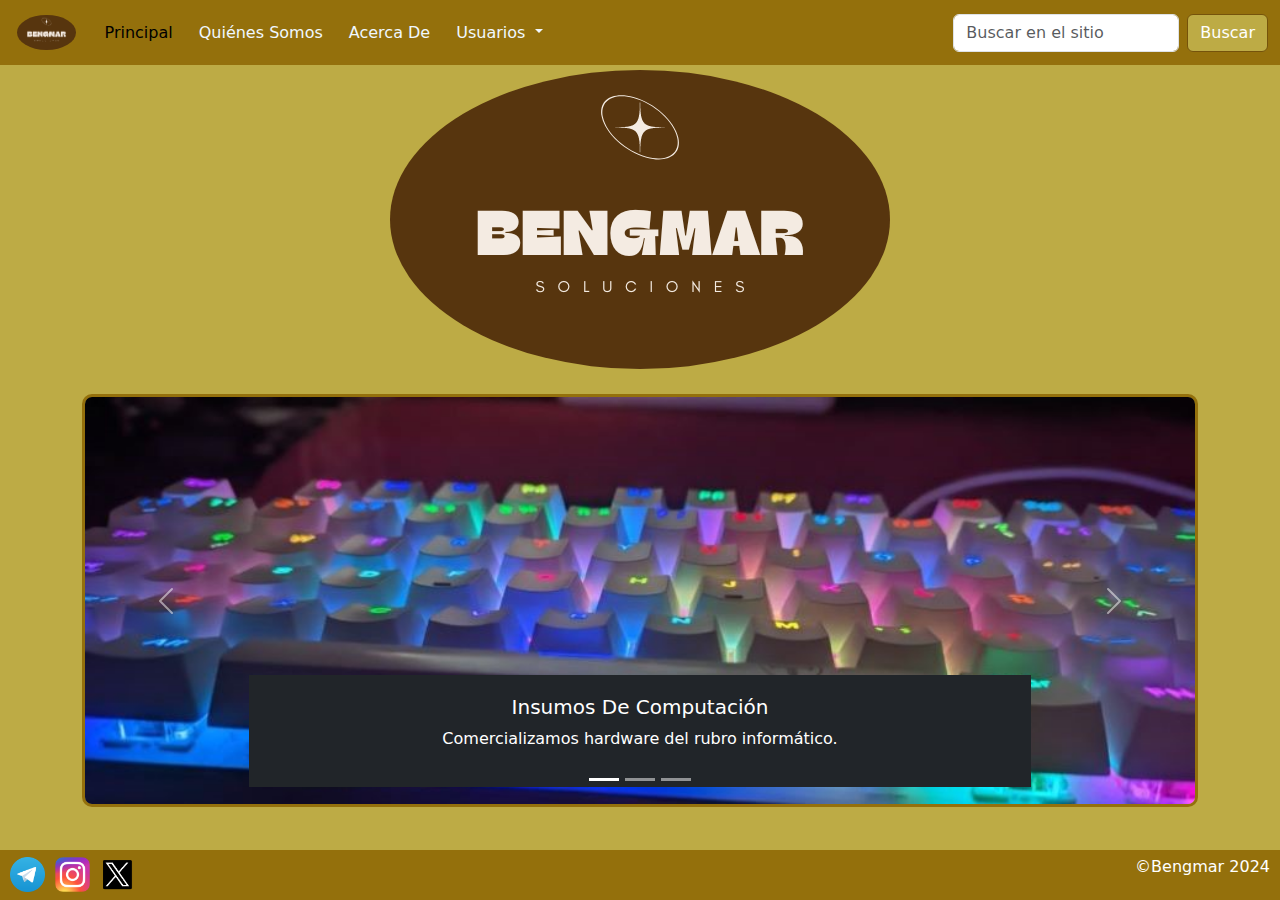
<file: index.html>
<!DOCTYPE html>
<html lang="es">
  <head>
    <meta charset="UTF-8" />
    <meta name="viewport" content="width=device-width, initial-scale=1.0" />
    <link rel="shortcut icon" href="./assets/logos/favicon-32x32.png" type="image/x-icon">
    <title>Bengmar - Inicio</title>
   <link rel="stylesheet" href="./assets/css/bootstrap.min.css">
    <link rel="stylesheet" href="./assets/css_propio/miestilo.css"/>
  </head>
  <body>
    <header>
    <nav class="navbar navbar-expand-lg sticky-top">
      <div class="container-fluid">
        <a class="navbar-brand" href="#"><img class="logo" src="./assets/logos/bengmar.png" alt=""></a>
        <button class="navbar-toggler" type="button" data-bs-toggle="collapse" data-bs-target="#navbarSupportedContent" aria-controls="navbarSupportedContent" aria-expanded="false" aria-label="Toggle navigation">
          <span class="navbar-toggler-icon"></span>
        </button>
        <div class="collapse navbar-collapse" id="navbarSupportedContent">
          <ul class="navbar-nav me-auto mb-2 mb-lg-0">
            <li class="nav-item">
              <a class="nav-link active" aria-current="page" href="#">Principal</a>
            </li>
            <li class="nav-item">
              <a class="nav-link" href="./quienes_somos.html">Quiénes Somos</a>
            </li>
            <li class="nav-item">
              <a class="nav-link" href="./acerca_de.html">Acerca De</a>
            </li>
            <li class="nav-item dropdown">
              <a class="nav-link dropdown-toggle" href="#" role="button" data-bs-toggle="dropdown" aria-expanded="false">
                Usuarios
              </a>
              <ul class="dropdown-menu">
                <li><a class="dropdown-item" href="./ingresar.html">Cuenta</a></li>
                <li><a class="dropdown-item" href="./registrarse.html">Registrarse</a></li>
                <li><hr class="dropdown-divider"></li>
                <li><a class="dropdown-item disabled" href="#">Próximamente</a></li>
              </ul>
            </li>
          </ul>
          <form class="d-flex" role="search">
            <input class="form-control me-2" type="search" placeholder="Buscar en el sitio" aria-label="Search">
            <button class="btn btn-details" type="submit">Buscar</button>
          </form>
        </div>
      </div>
    </nav>
    <div class="container-logo w-100">
      <img class="big-logo" src="./assets/logos/bengmar.png" alt="logo principal" />
    </div>
      
    </header>
    <section class="container">
      <div id="carouselExampleCaptions" class="carousel slide">
        <div class="carousel-indicators">
          <button type="button" data-bs-target="#carouselExampleCaptions" data-bs-slide-to="0" class="active" aria-current="true" aria-label="Slide 1"></button>
          <button type="button" data-bs-target="#carouselExampleCaptions" data-bs-slide-to="1" aria-label="Slide 2"></button>
          <button type="button" data-bs-target="#carouselExampleCaptions" data-bs-slide-to="2" aria-label="Slide 3"></button>
        </div>
        <div class="carousel-inner">
          <div class="carousel-item active">
            <img src="./assets/img/imagenppal.jpg" class="d-block w-100" alt="Imagen Accesorio">
            <div class="carousel-caption d-none d-md-block text-bg-dark">
              <h5>Insumos De Computación</h5>
              <p>Comercializamos hardware del rubro informático.</p>
            </div>
          </div>
          <div class="carousel-item">
            <img src="./assets/img/codificacion.jpg" class="d-block w-100" alt="Imagen Codigo HTML">
            <div class="carousel-caption d-none d-md-block text-bg-dark">
              <h5>Diseño WEB</h5>
              <p>Creamos y diseñamos tu sitio web.</p>
            </div>
          </div>
          <div class="carousel-item">
            <img src="./assets/img/venta_software.jpg" class="d-block w-100" alt="Imagen Venta Software">
            <div class="carousel-caption d-none d-md-block text-bg-dark">
              <h5>Gestión De Software</h5>
              <p>Venta, instalación y soporte de software.</p>
            </div>
          </div>
        </div>
        <button class="carousel-control-prev" type="button" data-bs-target="#carouselExampleCaptions" data-bs-slide="prev">
          <span class="carousel-control-prev-icon" aria-hidden="true"></span>
          <span class="visually-hidden">Previo</span>
        </button>
        <button class="carousel-control-next" type="button" data-bs-target="#carouselExampleCaptions" data-bs-slide="next">
          <span class="carousel-control-next-icon" aria-hidden="true"></span>
          <span class="visually-hidden">Siguiente</span>
        </button>
      </div>
    </section>
    <footer class="fixed-bottom">
      <div class="redes">
        <a href="https://telegram.org"
          ><img src="./assets/logos/logotelegram.png" alt="telegram logo" /></a
        ><a href="https://instagram.com"
          ><img src="./assets/logos/logoinstagram.png" alt="instagram logo" /></a
        ><a href="https://twitter.com"
          ><img src="./assets/logos/logotwitter.png" alt="twitter logo"
        /></a>
      </div>
      <div class="footer-content">
        <p>&#169Bengmar 2024</p>
      </div>
    </footer>
    <script src="./assets/js/bootstrap.bundle.min.js"></script>
  </body>
</html>
</file>
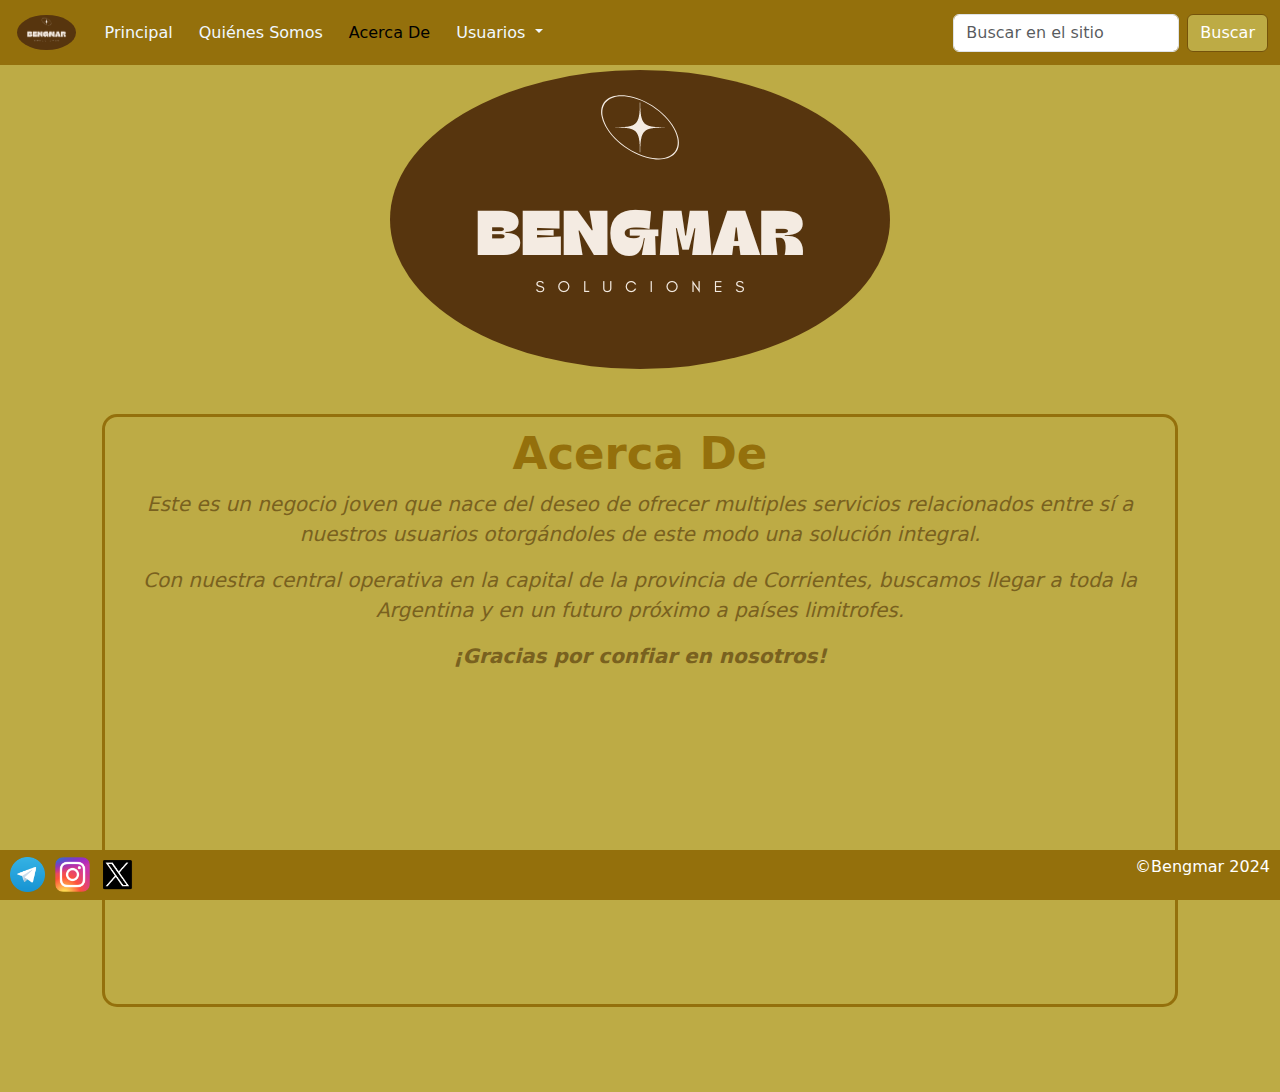
<file: acerca_de.html>
<!DOCTYPE html>
<html lang="es">
  <head>
    <meta charset="UTF-8" />
    <meta name="viewport" content="width=device-width, initial-scale=1.0" />
    <link rel="shortcut icon" href="./assets/logos/favicon-32x32.png" type="image/x-icon">
    <title>Bengmar - Acerca De</title>
   <link rel="stylesheet" href="./assets/css/bootstrap.min.css">
    <link rel="stylesheet" href="./assets/css_propio/miestilo.css"/>
  </head>
  <body>
    <header>
    <nav class="navbar navbar-expand-lg sticky-top">
      <div class="container-fluid">
        <a class="navbar-brand" href="./index.html"><img class="logo" src="./assets/logos/bengmar.png" alt="logo"></a>
        <button class="navbar-toggler" type="button" data-bs-toggle="collapse" data-bs-target="#navbarSupportedContent" aria-controls="navbarSupportedContent" aria-expanded="false" aria-label="Toggle navigation">
          <span class="navbar-toggler-icon"></span>
        </button>
        <div class="collapse navbar-collapse" id="navbarSupportedContent">
          <ul class="navbar-nav me-auto mb-2 mb-lg-0">
            <li class="nav-item">
              <a class="nav-link" aria-current="page" href="./index.html">Principal</a>
            </li>
            <li class="nav-item">
              <a class="nav-link" href="./quienes_somos.html">Quiénes Somos</a>
            </li>
            <li class="nav-item">
              <a class="nav-link active" href="#">Acerca De</a>
            </li>
            <li class="nav-item dropdown">
              <a class="nav-link dropdown-toggle" href="#" role="button" data-bs-toggle="dropdown" aria-expanded="false">
                Usuarios
              </a>
              <ul class="dropdown-menu">
                <li><a class="dropdown-item" href="./ingresar.html">Cuenta</a></li>
                <li><a class="dropdown-item" href="./registrarse.html">Registrarse</a></li>
                <li><hr class="dropdown-divider"></li>
                <li><a class="dropdown-item disabled" href="#">Próximamente</a></li>
              </ul>
            </li>
          </ul>
          <form class="d-flex" role="search">
            <input class="form-control me-2" type="search" placeholder="Buscar en el sitio" aria-label="Search">
            <button class="btn btn-details" type="submit">Buscar</button>
          </form>
        </div>
      </div>
    </nav>
    <div class="container-logo w-100">
      <img class="big-logo" src="./assets/logos/bengmar.png" alt="logo principal" />
    </div>
      
    </header>
    <section class="container">
      <article class="acerca_de">
        <h2 id="titulo">Acerca De</h2>
        <p>Este es un negocio joven que nace del deseo de ofrecer multiples servicios relacionados entre sí a nuestros usuarios otorgándoles de este modo una solución integral.</p>
        <p>Con nuestra central operativa en la capital de la provincia de Corrientes, buscamos llegar a toda la Argentina y en un futuro próximo a países limitrofes.</p>
        <p><strong>¡Gracias por confiar en nosotros!</strong></p>
        <iframe class="w-100" height="300px" src="https://www.google.com/maps/embed?pb=!1m18!1m12!1m3!1d3539.892204017149!2d-58.857896923642215!3d-27.472615116832145!2m3!1f0!2f0!3f0!3m2!1i1024!2i768!4f13.1!3m3!1m2!1s0x94456cc6d2ce13c7%3A0xfd7c3e5111e9dd27!2sAv.%20Costanera%20Gral.%20San%20Mart%C3%ADn%203400%2C%20Corrientes!5e0!3m2!1ses-419!2sar!4v1718872640995!5m2!1ses-419!2sar"   style="border:0;" allowfullscreen="" loading="lazy" referrerpolicy="no-referrer-when-downgrade"></iframe>
      </article>
    </section>
    <footer class="fixed-bottom">
      <div class="redes">
        <a href="https://telegram.org"
          ><img src="./assets/logos/logotelegram.png" alt="telegram logo" /></a
        ><a href="https://instagram.com"
          ><img src="./assets/logos/logoinstagram.png" alt="instagram logo" /></a
        ><a href="https://twitter.com"
          ><img src="./assets/logos/logotwitter.png" alt="twitter logo"
        /></a>
      </div>
      <div class="footer-content">
        <p>&#169Bengmar 2024</p>
      </div>
    </footer>
    <script src="./assets/js/bootstrap.bundle.min.js"></script>
  </body>
</html>
</file>
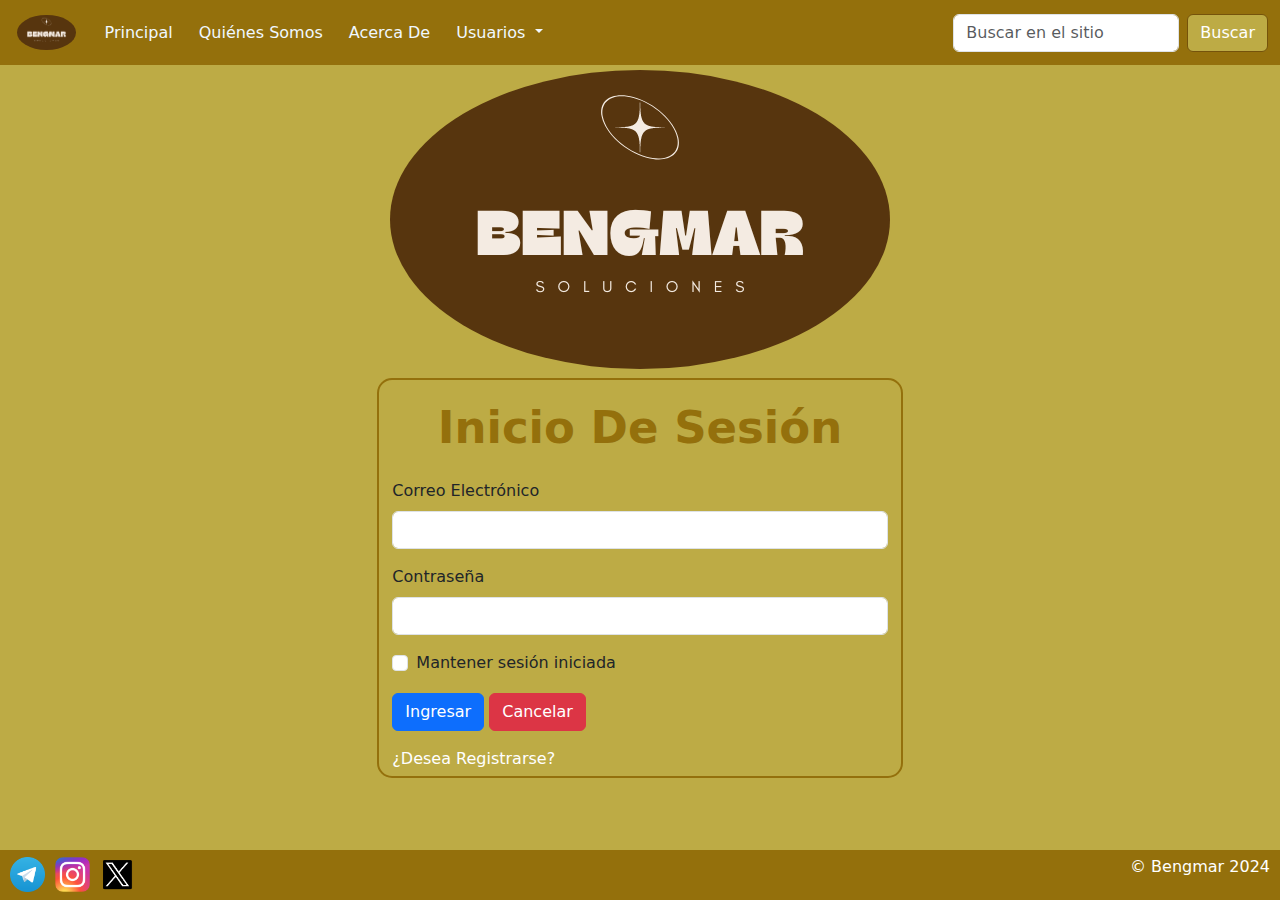
<file: ingresar.html>
<!DOCTYPE html>
<html lang="es">
  <head>
    <meta charset="UTF-8" />
    <meta name="viewport" content="width=device-width, initial-scale=1.0" />
    <link
      rel="shortcut icon"
      href="./assets/logos/favicon-32x32.png"
      type="image/x-icon"
    />
    <title>Bengmar - Ingreso</title>
    <link rel="stylesheet" href="./assets/css/bootstrap.min.css" />
    <link rel="stylesheet" href="./assets/css_propio/miestilo.css"/>
  </head>
  <body>
    <header>
      <nav class="navbar navbar-expand-lg sticky-top">
        <div class="container-fluid">
          <a class="navbar-brand" href="./index.html"
            ><img class="logo" src="./assets/logos/bengmar.png" alt="logo"
          /></a>
          <button
            class="navbar-toggler"
            type="button"
            data-bs-toggle="collapse"
            data-bs-target="#navbarSupportedContent"
            aria-controls="navbarSupportedContent"
            aria-expanded="false"
            aria-label="Toggle navigation"
          >
            <span class="navbar-toggler-icon"></span>
          </button>
          <div class="collapse navbar-collapse" id="navbarSupportedContent">
            <ul class="navbar-nav me-auto mb-2 mb-lg-0">
              <li class="nav-item">
                <a class="nav-link" aria-current="page" href="./index.html"
                  >Principal</a
                >
              </li>
              <li class="nav-item">
                <a class="nav-link" href="./quienes_somos.html"
                  >Quiénes Somos</a
                >
              </li>
              <li class="nav-item">
                <a class="nav-link" href="./acerca_de.html">Acerca De</a>
              </li>
              <li class="nav-item dropdown">
                <a
                  class="nav-link dropdown-toggle"
                  href="#"
                  role="button"
                  data-bs-toggle="dropdown"
                  aria-expanded="false"
                >
                  Usuarios
                </a>
                <ul class="dropdown-menu">
                  <li><a class="dropdown-item active" href="#">Cuenta</a></li>
                  <li>
                    <a class="dropdown-item" href="./registrarse.html"
                      >Registrarse</a
                    >
                  </li>
                  <li><hr class="dropdown-divider" /></li>
                  <li>
                    <a class="dropdown-item disabled" href="#">Próximamente</a>
                  </li>
                </ul>
              </li>
            </ul>
            <form class="d-flex" role="search">
              <input
                class="form-control me-2"
                type="search"
                placeholder="Buscar en el sitio"
                aria-label="Search"
              />
              <button class="btn btn-details" type="submit">Buscar</button>
            </form>
          </div>
        </div>
      </nav>
      <div class="container-logo w-100">
        <img class="big-logo" src="./assets/logos/bengmar.png" alt="logo principal" />
      </div>
    </header>
    <section class="container col-11 col-sm-8 col-lg-6 col-xl-5">
      
      <form class="form-micss row g-3">
        <h2 id="titulo" class="text-center">Inicio De Sesión</h2>
        <div class="col-md-12">
          <label for="inputEmail4" class="form-label">Correo Electrónico</label>
          <input type="email" class="form-control" id="inputEmail4" />
        </div>
        <div class="col-md-12">
          <label for="inputPassword4" class="form-label">Contraseña</label>
          <input type="password" class="form-control" id="inputPassword4" />
        </div>
        <div class="col-12">
          <div class="form-check">
            <input class="form-check-input" type="checkbox" id="gridCheck" />
            <label class="form-check-label" for="gridCheck">
              Mantener sesión iniciada
            </label>
          </div>
        </div>
        <div class="button">
          <button type="submit" class="btn btn-primary">Ingresar</button>

          <button type="reset" class="btn btn-danger">Cancelar</button>
        </div>
        <div class="col-12">
          <a class="text-decoration-none text-white" href="./registrarse.html"
            >¿Desea Registrarse?</a
          >
        </div>
      </form>
    </section>
    <footer class="fixed-bottom">
      <div class="redes">
        <a href="https://telegram.org"
          ><img src="./assets/logos/logotelegram.png" alt="telegram logo" /></a
        ><a href="https://instagram.com"
          ><img src="./assets/logos/logoinstagram.png" alt="instagram logo" /></a
        ><a href="https://twitter.com"
          ><img src="./assets/logos/logotwitter.png" alt="twitter logo"
        /></a>
      </div>
      <div class="footer-content">
        <p>&#169 Bengmar 2024</p>
      </div>
    </footer>
    <script src="./assets/js/bootstrap.bundle.min.js"></script>
  </body>
</html>
</file>
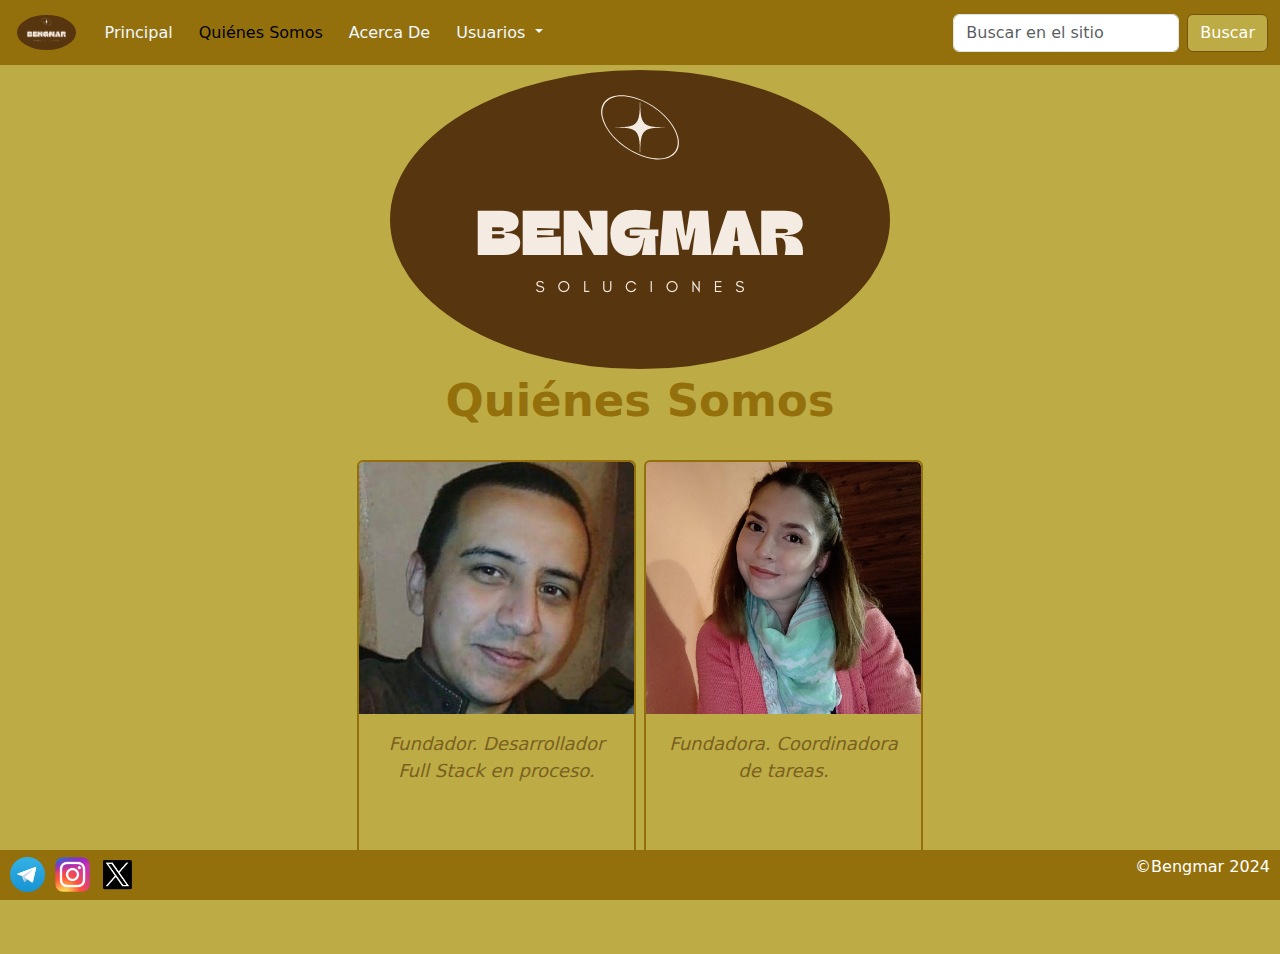
<file: quienes_somos.html>
<!DOCTYPE html>
<html lang="es">
  <head>
    <meta charset="UTF-8" />
    <meta name="viewport" content="width=device-width, initial-scale=1.0" />
    <link rel="shortcut icon" href="./assets/logos/favicon-32x32.png" type="image/x-icon">
    <title>Bengmar - Quienes Somos</title>
   <link rel="stylesheet" href="./assets/css/bootstrap.min.css">
    <link rel="stylesheet" href="./assets/css_propio/miestilo.css"/>
  </head>
  <body>
    <header>
    <nav class="navbar navbar-expand-lg sticky-top">
      <div class="container-fluid">
        <a class="navbar-brand" href="./index.html"><img class="logo" src="./assets/logos/bengmar.png" alt="logo"></a>
        <button class="navbar-toggler" type="button" data-bs-toggle="collapse" data-bs-target="#navbarSupportedContent" aria-controls="navbarSupportedContent" aria-expanded="false" aria-label="Toggle navigation">
          <span class="navbar-toggler-icon"></span>
        </button>
        <div class="collapse navbar-collapse" id="navbarSupportedContent">
          <ul class="navbar-nav me-auto mb-2 mb-lg-0">
            <li class="nav-item">
              <a class="nav-link" aria-current="page" href="./index.html">Principal</a>
            </li>
            <li class="nav-item">
              <a class="nav-link active" href="#">Quiénes Somos</a>
            </li>
            <li class="nav-item">
              <a class="nav-link" href="./acerca_de.html">Acerca De</a>
            </li>
            <li class="nav-item dropdown">
              <a class="nav-link dropdown-toggle" href="#" role="button" data-bs-toggle="dropdown" aria-expanded="false">
                Usuarios
              </a>
              <ul class="dropdown-menu">
                <li><a class="dropdown-item" href="./ingresar.html">Cuenta</a></li>
                <li><a class="dropdown-item" href="./registrarse.html">Registrarse</a></li>
                <li><hr class="dropdown-divider"></li>
                <li><a class="dropdown-item disabled" href="#">Próximamente</a></li>
              </ul>
            </li>
          </ul>
          <form class="d-flex" role="search">
            <input class="form-control me-2" type="search" placeholder="Buscar en el sitio" aria-label="Search">
            <button class="btn btn-details" type="submit">Buscar</button>
          </form>
        </div>
      </div>
    </nav>
    <div class="container-logo w-100">
      <img class="big-logo" src="./assets/logos/bengmar.png" alt="logo principal" />
    </div>
    </header>
    <article>
      <h2 id="titulo" class="text-center">Quiénes Somos</h2>
    </article>
    <section class="container d-flex justify-content-center">
        <div class="card col-6 col-md-3 m-1" >
            <img src="./assets/img/perfil.jpg" class="card-img-top" alt="Perfil">
            <div class="card-body">
              <p class="card-text">Fundador. Desarrollador Full Stack en proceso.</p>
            </div>
          </div>
          <div class="card col-6 col-md-3 m-1" >
            <img src="./assets/img/perfil2.jpg" class="card-img-top" alt="Perfil 2">
            <div class="card-body">
              <p class="card-text">Fundadora. Coordinadora de tareas.</p>
            </div>
          </div>
    
    </section>
    <footer class="fixed-bottom">
      <div class="redes">
        <a href="https://telegram.org"
          ><img src="./assets/logos/logotelegram.png" alt="telegram logo" /></a
        ><a href="https://instagram.com"
          ><img src="./assets/logos/logoinstagram.png" alt="instagram logo" /></a
        ><a href="https://twitter.com"
          ><img src="./assets/logos/logotwitter.png" alt="twitter logo"
        /></a>
      </div>
      <div class="footer-content">
        <p>&#169Bengmar 2024</p>
      </div>
    </footer>
    <script src="./assets/js/bootstrap.bundle.min.js"></script>
  </body>
</html>
</file>
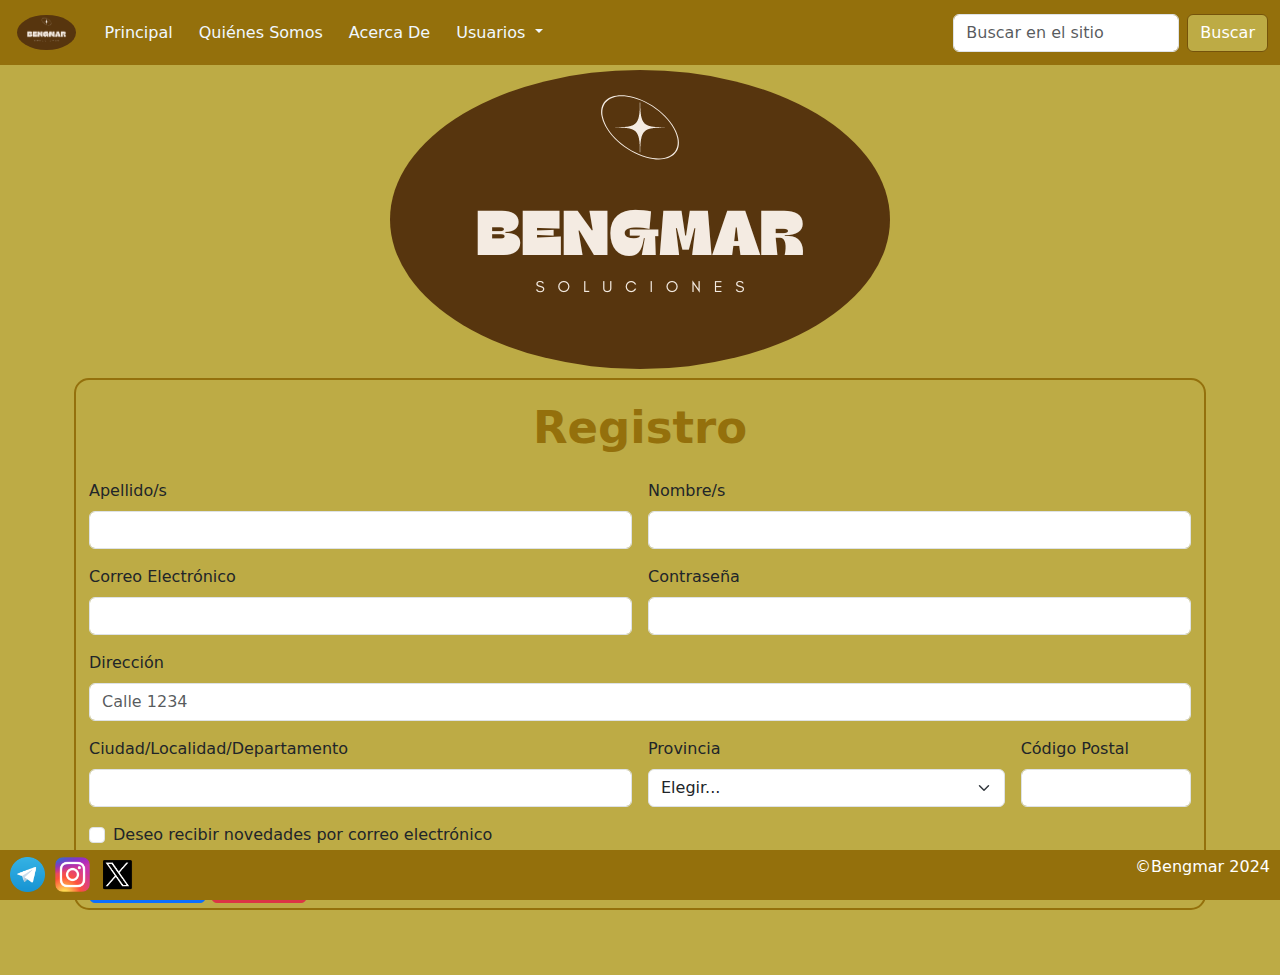
<file: registrarse.html>
<!DOCTYPE html>
<html lang="es">
  <head>
    <meta charset="UTF-8" />
    <meta name="viewport" content="width=device-width, initial-scale=1.0" />
    <link
      rel="shortcut icon"
      href="./assets/logos/favicon-32x32.png"
      type="image/x-icon"
    />
    <title>Bengmar - Registro</title>
    <link rel="stylesheet" href="./assets/css/bootstrap.min.css" />
    <link rel="stylesheet" href="./assets/css_propio/miestilo.css"/>
  </head>
  <body>
    <header>
      <nav class="navbar navbar-expand-lg sticky-top">
        <div class="container-fluid">
          <a class="navbar-brand" href="./index.html"
            ><img class="logo" src="./assets/logos/bengmar.png" alt="logo"
          /></a>
          <button
            class="navbar-toggler"
            type="button"
            data-bs-toggle="collapse"
            data-bs-target="#navbarSupportedContent"
            aria-controls="navbarSupportedContent"
            aria-expanded="false"
            aria-label="Toggle navigation"
          >
            <span class="navbar-toggler-icon"></span>
          </button>
          <div class="collapse navbar-collapse" id="navbarSupportedContent">
            <ul class="navbar-nav me-auto mb-2 mb-lg-0">
              <li class="nav-item">
                <a class="nav-link" aria-current="page" href="./index.html"
                  >Principal</a
                >
              </li>
              <li class="nav-item">
                <a class="nav-link" href="./quienes_somos.html"
                  >Quiénes Somos</a
                >
              </li>
              <li class="nav-item">
                <a class="nav-link" href="./acerca_de.html">Acerca De</a>
              </li>
              <li class="nav-item dropdown">
                <a
                  class="nav-link dropdown-toggle"
                  href="#"
                  role="button"
                  data-bs-toggle="dropdown"
                  aria-expanded="false"
                >
                  Usuarios
                </a>
                <ul class="dropdown-menu">
                  <li>
                    <a class="dropdown-item" href="./ingresar.html">Cuenta</a>
                  </li>
                  <li>
                    <a class="dropdown-item active" href="#">Registrarse</a>
                  </li>
                  <li><hr class="dropdown-divider" /></li>
                  <li>
                    <a class="dropdown-item disabled" href="#">Próximamente</a>
                  </li>
                </ul>
              </li>
            </ul>
            <form class="d-flex" role="search">
              <input
                class="form-control me-2"
                type="search"
                placeholder="Buscar en el sitio"
                aria-label="Search"
              />
              <button class="btn btn-details" type="submit">Buscar</button>
            </form>
          </div>
        </div>
      </nav>
      <div class="container-logo w-100">
        <img class="big-logo" src="./assets/logos/bengmar.png" alt="logo principal" />
      </div>
    </header>
    <section class="container">
      <form class="form-micss row g-3">
        <h2 id="titulo" class="text-center">Registro</h2>
        <div class="col-md-6">
          <label for="inputSurname" class="form-label">Apellido/s</label>
          <input type="text" class="form-control" id="inputSurname" />
        </div>
        <div class="col-md-6">
          <label for="inputName" class="form-label">Nombre/s</label>
          <input type="text" class="form-control" id="inputName" />
        </div>
        <div class="col-md-6">
          <label for="inputEmail4" class="form-label">Correo Electrónico</label>
          <input type="email" class="form-control" id="inputEmail4" />
        </div>
        <div class="col-md-6">
          <label for="inputPassword4" class="form-label">Contraseña</label>
          <input type="password" class="form-control" id="inputPassword4" />
        </div>
        <div class="col-12">
          <label for="inputAddress" class="form-label">Dirección</label>
          <input
            type="text"
            class="form-control"
            id="inputAddress"
            placeholder="Calle 1234"
          />
        </div>
        <div class="col-md-6">
          <label for="inputCity" class="form-label"
            >Ciudad/Localidad/Departamento</label
          >
          <input type="text" class="form-control" id="inputCity" />
        </div>
        <div class="col-md-4">
          <label for="inputState" class="form-label">Provincia</label>
          <select id="inputState" class="form-select">
            <option selected>Elegir...</option>
            <option value="Buenos Aires">Buenos Aires</option>
            <option value="Catamarca">Catamarca</option>
            <option value="Chaco">Chaco</option>
            <option value="Chubut">Chubut</option>
            <option value="Ciudad Autónoma Buenos Aires">
              Ciudad Autónoma Buenos Aires
            </option>
            <option value="Córdoba">Córdoba</option>
            <option value="Corrientes">Corrientes</option>
            <option value="Entre Ríos">Entre Ríos</option>
            <option value="Formosa">Formosa</option>
            <option value="Jujuy">Jujuy</option>
            <option value="La Pampa">La Pampa</option>
            <option value="La Rioja">La Rioja</option>
            <option value="Mendoza">Mendoza</option>
            <option value="Misiones">Misiones</option>
            <option value="Neuquén">Neuquén</option>
            <option value="Río Negro">Río Negro</option>
            <option value="Salta">Salta</option>
            <option value="San Juan">San Juan</option>
            <option value="San Luis">San Luis</option>
            <option value="Santa Cruz">Santa Cruz</option>
            <option value="Santa Fe">Santa Fe</option>
            <option value="Santiago Del Estero">Santiago Del Estero</option>
            <option value="Tierra Del Fuego">Tierra Del Fuego</option>
            <option value="Tucumán">Tucumán</option>
          </select>
        </div>
        <div class="col-md-2">
          <label for="inputZip" class="form-label">Código Postal</label>
          <input type="text" class="form-control" id="inputZip" />
        </div>
        <div class="col-12">
          <div class="form-check">
            <input class="form-check-input" type="checkbox" id="gridCheck" />
            <label class="form-check-label" for="gridCheck">
              Deseo recibir novedades por correo electrónico
            </label>
          </div>
        </div>

        <div class="button">
          <button type="submit" class="btn btn-primary">Registrarse</button>
          <button type="reset" class="btn btn-danger">Cancelar</button>
        </div>
      </form>
    </section>
    <footer class="fixed-bottom">
      <div class="redes">
        <a href="https://telegram.org"
          ><img src="./assets/logos/logotelegram.png" alt="telegram logo" /></a
        ><a href="https://instagram.com"
          ><img src="./assets/logos/logoinstagram.png" alt="instagram logo" /></a
        ><a href="https://twitter.com"
          ><img src="./assets/logos/logotwitter.png" alt="twitter logo"
        /></a>
      </div>
      <div class="footer-content">
        <p>&#169Bengmar 2024</p>
      </div>
    </footer>
    <script src="./assets/js/bootstrap.bundle.min.js"></script>
  </body>
</html>
</file>
<file: assets/css_propio/miestilo.css>
* {
  box-sizing: border-box;
  margin: 0;
  padding: 0;
}

body {
  background-color: #bdab45;
}

.container-logo {
  color: #fff;
  display: flex;
  justify-content: center;
  padding: 5px;
}
.big-logo {
  border-radius: 50%;
}
@media screen and (max-width: 768px){
  .big-logo {
    width: 70%;
  }
}

section {
  padding: 20px;
  margin-bottom: 5vh;
}
footer {
  background-color: #94700c; /* Color de fondo del footer */
  color: #fff;
  padding: 5px;
  display: flex;
  justify-content: space-between;
}
.footer-content {
  margin-right: 5px;
  text-align: center;
}
.redes {
  display: flex;
  justify-content: center;
}
.redes a img,
.logo {
  height: 35px;
  margin: 2px;
  padding: 0 3px;
}
.logo {
  border-radius: 50%;
}
.footer-content p {
  color: #fff;
}

/* Estilos para el nav y enlaces de ul y li */
nav {
  background-color: #94700c;
}
nav ul li a {
  padding: 5px 16px;
  margin-right: 10px;
  border-radius: 5px;
}
nav ul li a:hover {
  background-color: #b4ac7c;
}

/* Estilos para las imágenes */
.carousel-item > img {
  border: 3px solid #94700c; /* Contorno de 3px con un color marron (#94700c) alrededor de la img.*/
  border-radius: 10px; /* Borde redondeado de 10px para suavizar el contorno */
  margin: 0 auto;
}

.nav-link {
  color: aliceblue;
}

.btn-details {
  border: 1px solid rgb(117, 83, 11);
  background-color: #bdab45;
  color: white;
}
.btn-details:hover {
  border-color: white;
  background-color: #94700c;
  color: whitesmoke;
}
.form-micss {
  border: 2px solid #94700c;
  padding: 5px;
  border-radius: 15px;
}

.card > img {
  height: 60%;
  object-fit: cover;
  object-position: 0 19%;
}

.card {
  background-color: #bdab45;
  color: #79611f;
  text-align: center;
  font-style: italic;
  font-size: 18px;
  overflow: hidden;
  border: 2px solid #94700c;
}

.card > img:hover {
  transform: scale(1.1);
  transition: 0.5s;
}

.acerca_de {
  margin: 20px;
  padding: 10px;
  border: 3px solid #94700c;
  border-radius: 15px;
  text-align: center;
}
#titulo {
  font-size: 45px;
  color: #94700c;
  font-weight: bold;
}
.acerca_de > p {
  color: #79611f;
  font-style: italic;
  font-size: 20px;
}
</file>
